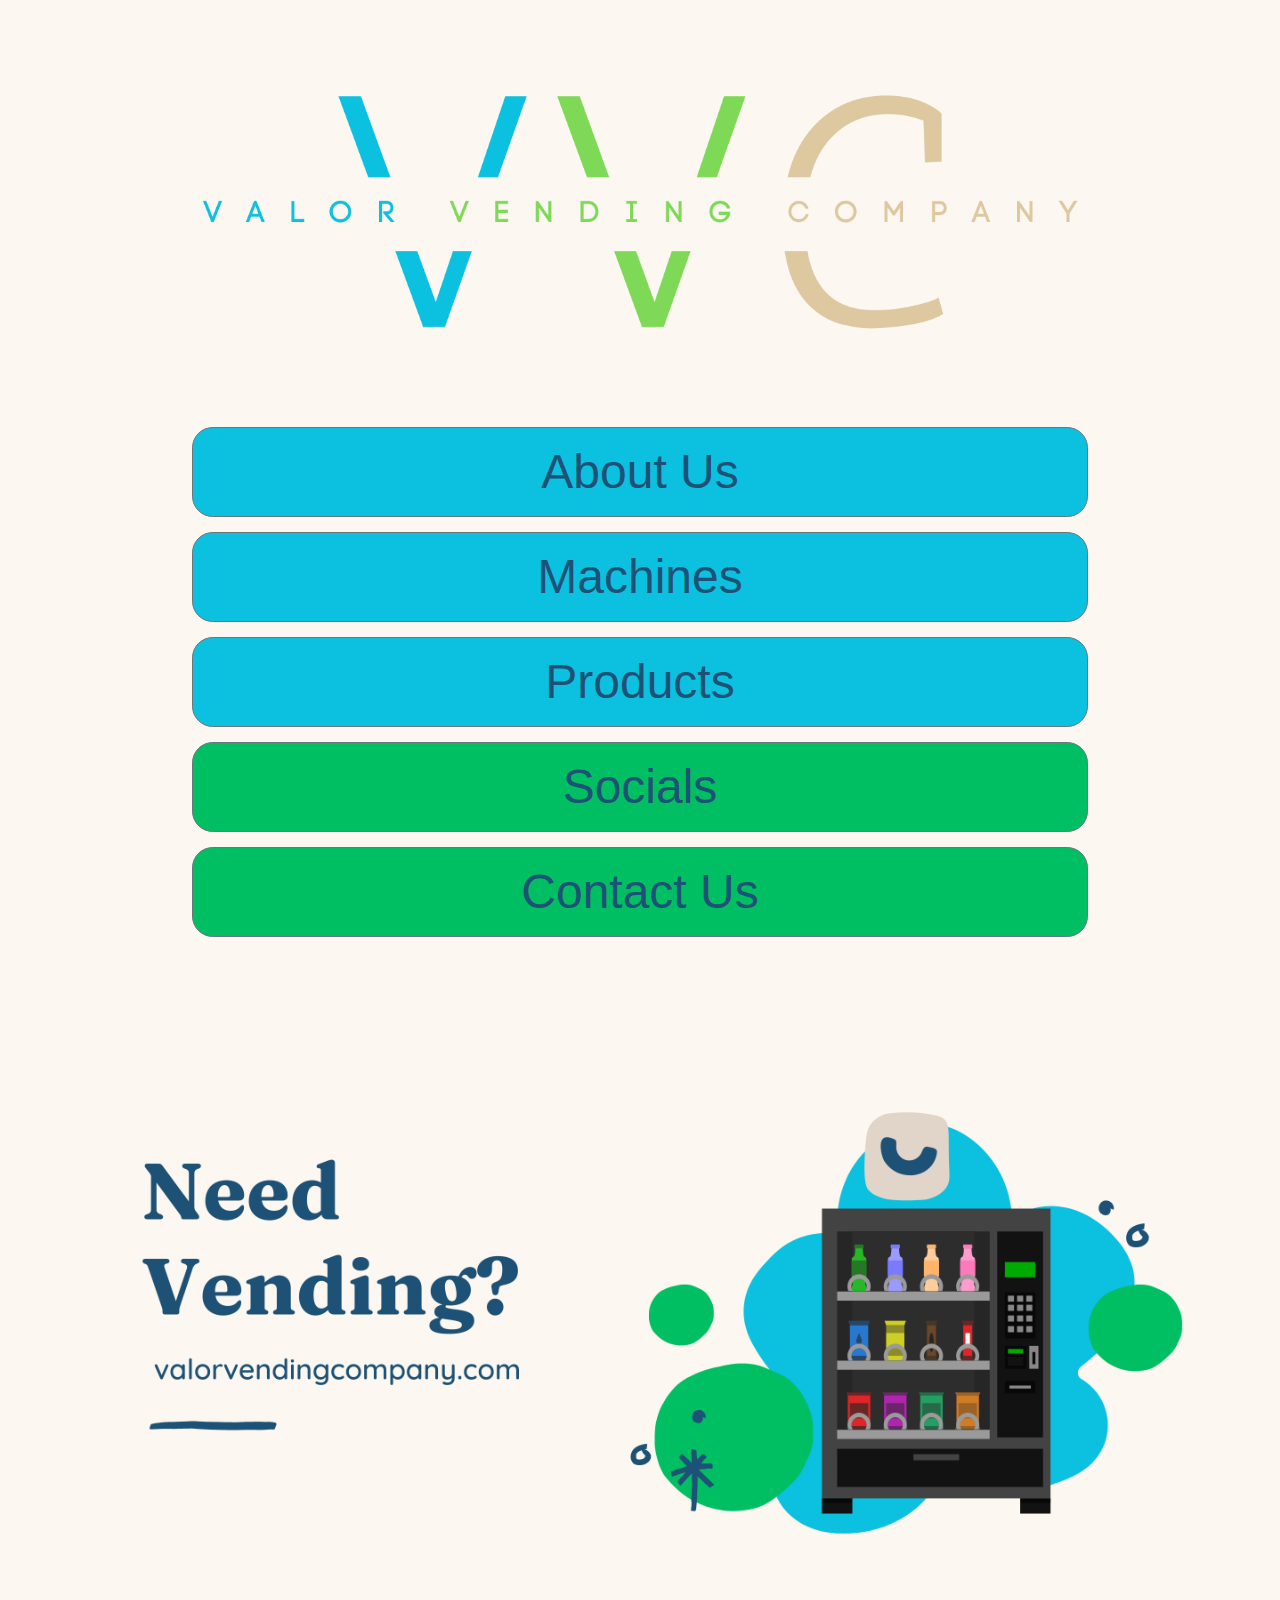
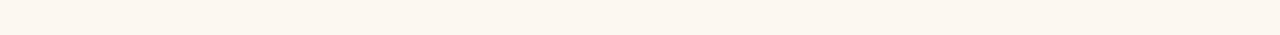
<file: index.html>
<!DOCTYPE html>
<html lang="en">
<head>
	<link href="https://stackpath.bootstrapcdn.com/bootstrap/4.3.1/css/bootstrap.min.css" rel="stylesheet" integrity="sha384-ggOyR0iXCbMQv3Xipma34MD+dH/1fQ784/j6cY/iJTQUOhcWr7x9JvoRxT2MZw1T" crossorigin="anonymous">
	<link rel="icon" type="image/x-icon" href="/images/icon.png">
	<link rel="stylesheet" href="/style.css">
</head>
<body>
	<div class="">
		<img class="logo" src="/images/logo.png">
	</div>
	<div class="">
		<a 	class="btn btn-secondary btn-lg about-us"
			href="/about-us"
			role="button">About Us</a>
	</div>
	<div class="">
		<a 	class="btn btn-secondary btn-lg machines"
			href="/machines"
			role="button">Machines</a>
	</div>
	<div class="">
		<a 	class="btn btn-secondary btn-lg products"
			href="/products"
			role="button">Products</a>
	</div>
	<div class="">
		<a 	class="btn btn-secondary btn-lg socials"
			href="/socials"
			role="button">Socials</a>
	</div>
	<div class="">
		<a 	class="btn btn-secondary btn-lg contact-us"
			href="/contact-us"
			role="button">Contact Us</a>
	</div>
	<div class="">
		<img class="need-vending-image" src="/images/needVending.png">
	</div>
</body>
</html>
</file>
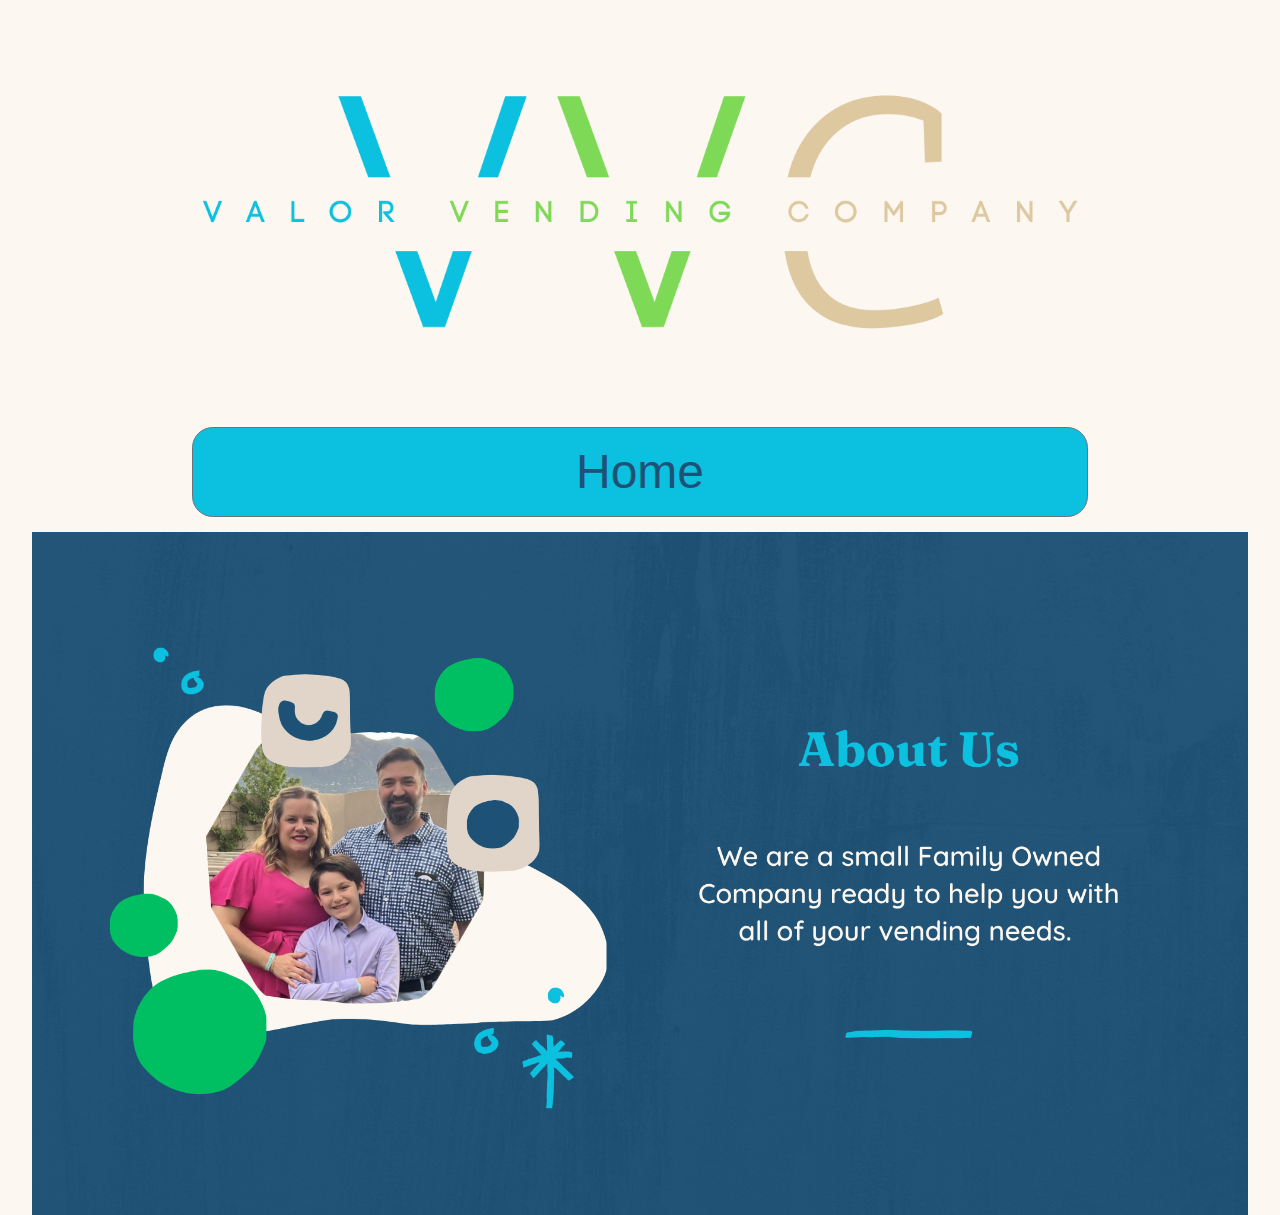
<file: about-us/index.html>
<!DOCTYPE html>
<html lang="en">
<head>
	<link href="https://stackpath.bootstrapcdn.com/bootstrap/4.3.1/css/bootstrap.min.css" rel="stylesheet" integrity="sha384-ggOyR0iXCbMQv3Xipma34MD+dH/1fQ784/j6cY/iJTQUOhcWr7x9JvoRxT2MZw1T" crossorigin="anonymous">
	<link rel="icon" type="image/x-icon" href="/images/icon.png">
	<link rel="stylesheet" href="/style.css">
</head>
<body>
	<div class="">
		<a href="/">
			<img class="logo" src="/images/logo.png">
		</a>
	</div>
	<div class="">
		<a 	class="btn btn-secondary btn-lg home"
			href="/"
			role="button">Home</a>
	</div>
	<div class="">
		<img class="about-us-image" src="/images/about-us.png">
	</div>
</body>
</html>
</file>
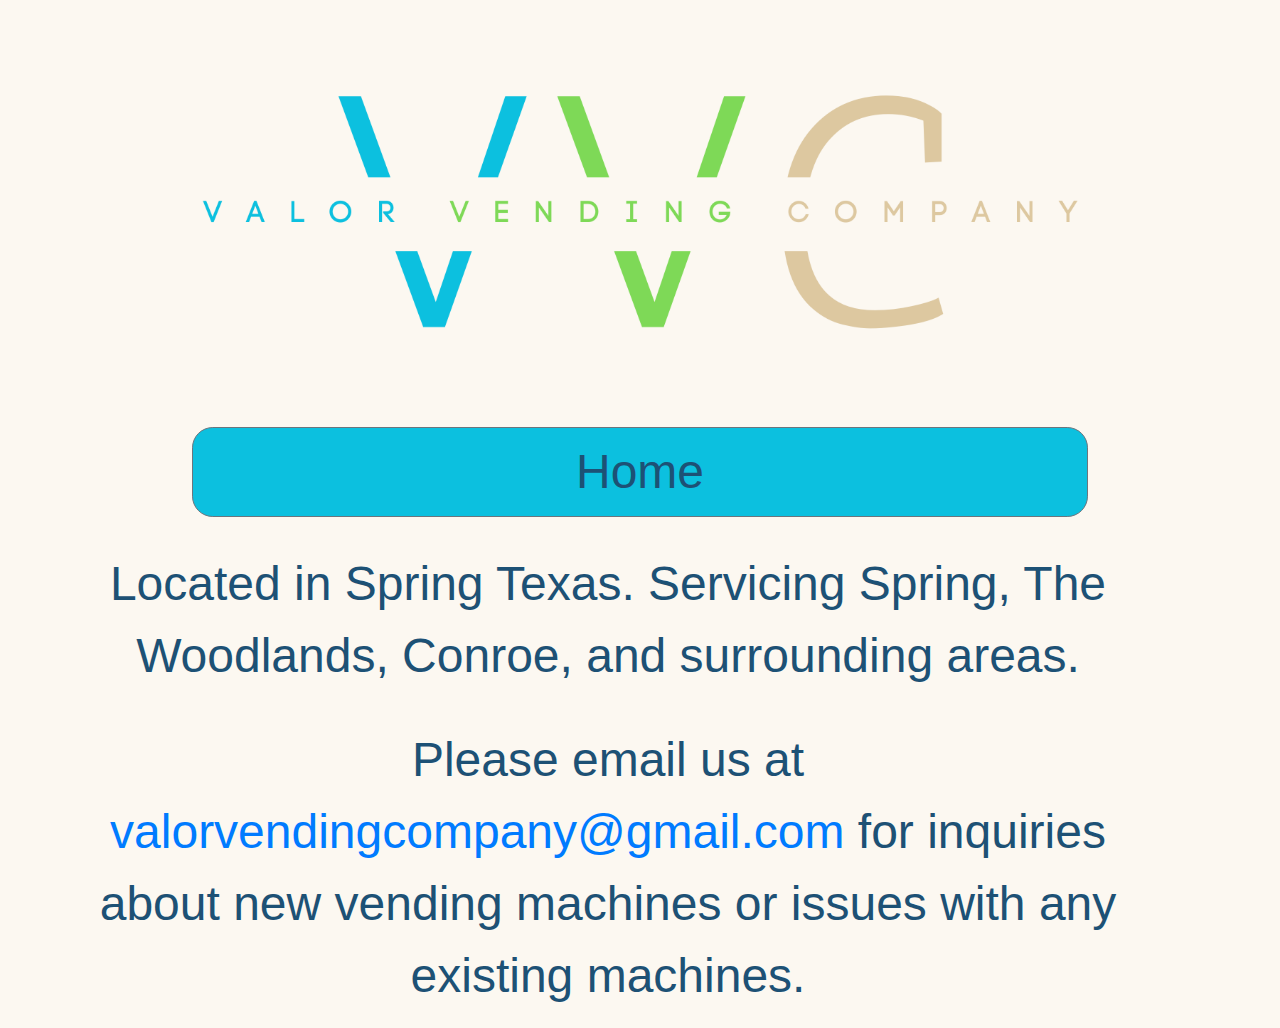
<file: contact-us/index.html>
<!DOCTYPE html>
<html lang="en">
<head>
	<link href="https://stackpath.bootstrapcdn.com/bootstrap/4.3.1/css/bootstrap.min.css" rel="stylesheet" integrity="sha384-ggOyR0iXCbMQv3Xipma34MD+dH/1fQ784/j6cY/iJTQUOhcWr7x9JvoRxT2MZw1T" crossorigin="anonymous">
	<link rel="icon" type="image/x-icon" href="/images/icon.png">
	<link rel="stylesheet" href="/style.css">
</head>
<body>
	<div class="">
		<a href="/">
			<img class="logo" src="/images/logo.png">
		</a>
	</div>
	<div class="">
		<a 	class="btn btn-secondary btn-lg home"
			href="/"
			role="button">Home</a>
	</div>
	<div class="">
		<p class="text-column">
		Located in Spring Texas.  Servicing Spring, The Woodlands, Conroe, and surrounding areas.
		</p>
	</div>
	<div class="">
		<p class="text-column">
		Please email us at <a href="mailto:valorvendingcompany@gmail.com">valorvendingcompany@gmail.com</a> for inquiries about new vending machines or issues with any existing machines.
		</p>
	</div>
</body>
</html>
</file>
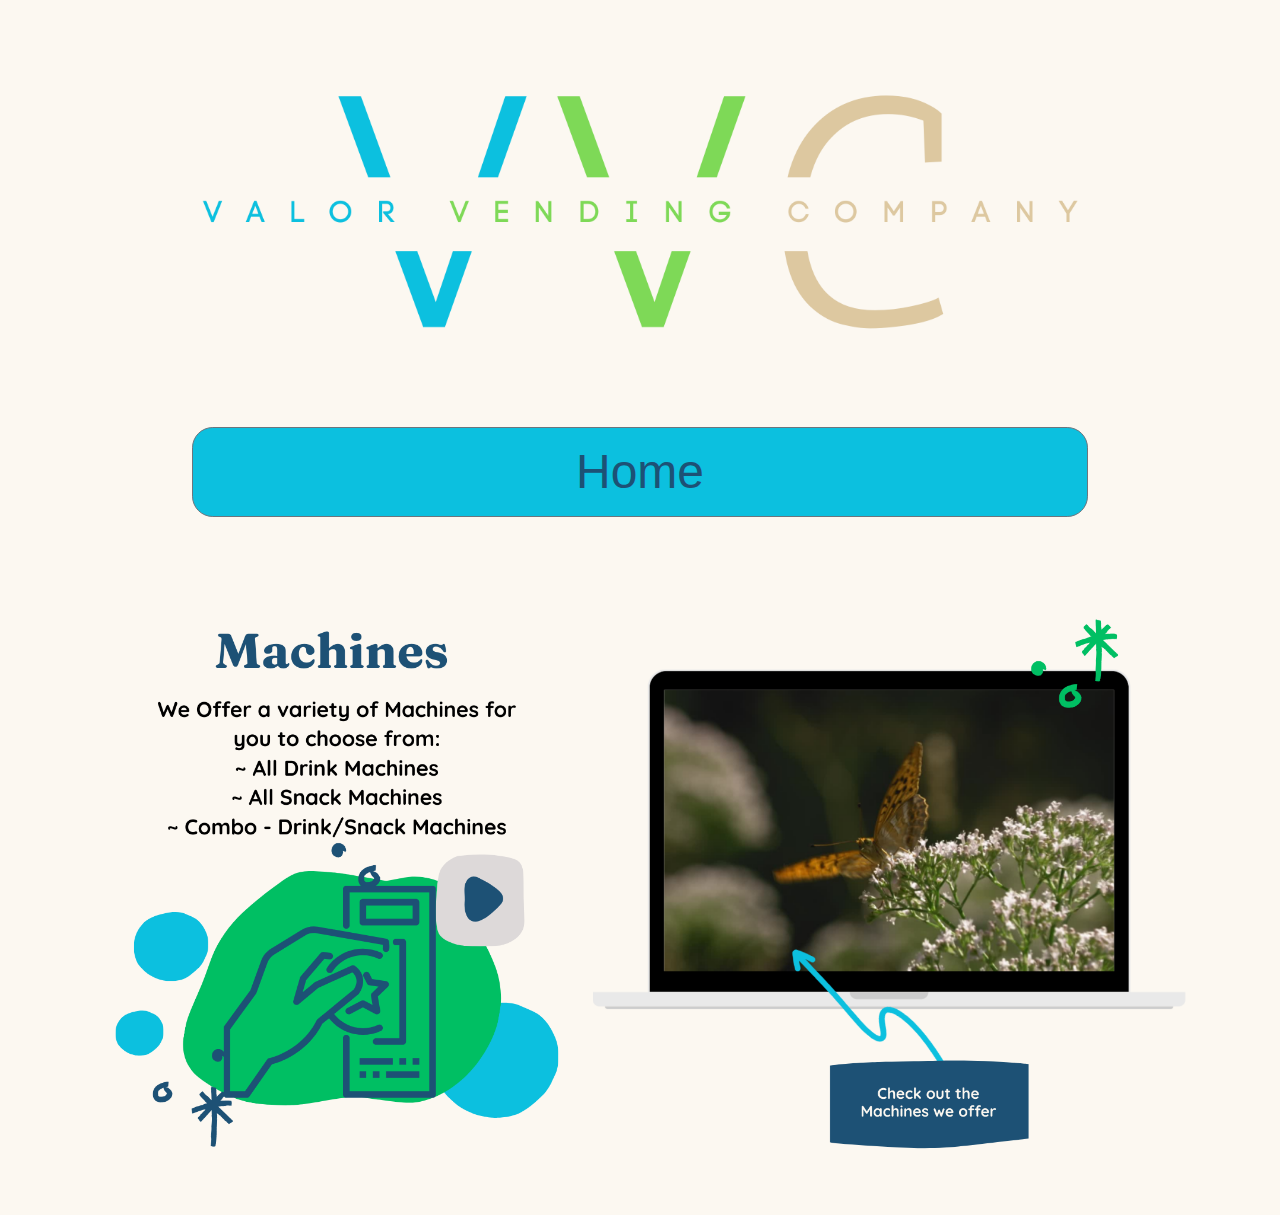
<file: machines/index.html>
<!DOCTYPE html>
<html lang="en">
<head>
	<link href="https://stackpath.bootstrapcdn.com/bootstrap/4.3.1/css/bootstrap.min.css" rel="stylesheet" integrity="sha384-ggOyR0iXCbMQv3Xipma34MD+dH/1fQ784/j6cY/iJTQUOhcWr7x9JvoRxT2MZw1T" crossorigin="anonymous">
	<link rel="icon" type="image/x-icon" href="/images/icon.png">
	<link rel="stylesheet" href="/style.css">
</head>
<body>
	<div class="">
		<a href="/">
			<img class="logo" src="/images/logo.png">
		</a>
	</div>
	<div class="">
		<a 	class="btn btn-secondary btn-lg home"
			href="/"
			role="button">Home</a>
	</div>
	<div class="">
		<img class="machines-image" src="/images/machines.png">
	</div>
</body>
</html>
</file>
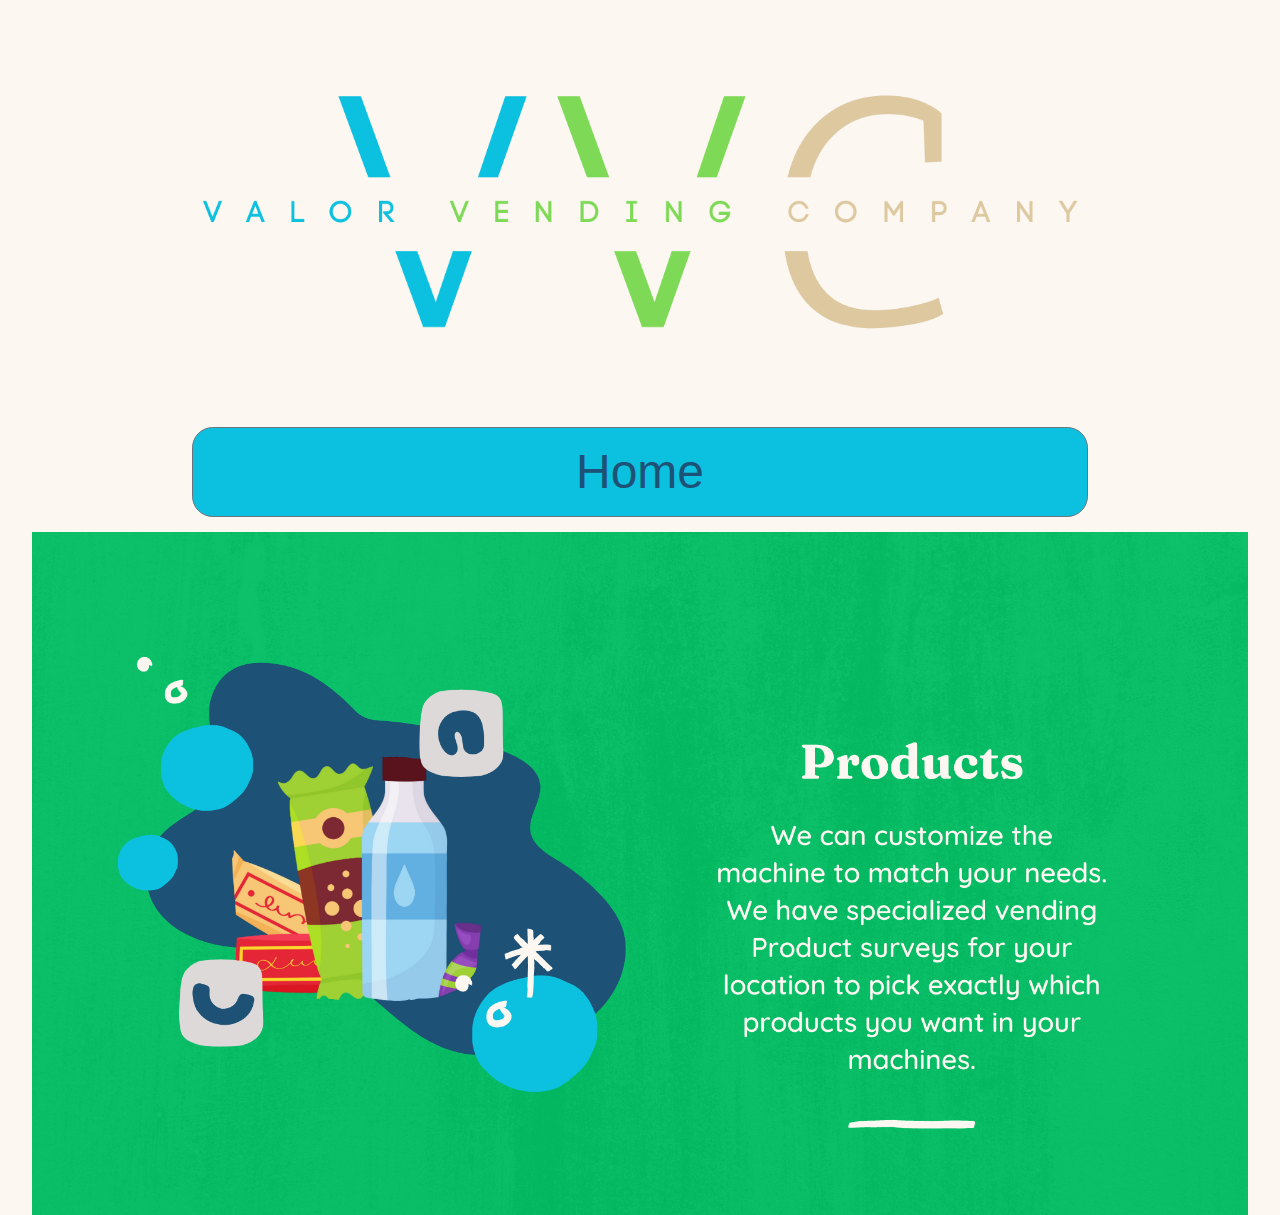
<file: products/index.html>
<!DOCTYPE html>
<html lang="en">
<head>
	<link href="https://stackpath.bootstrapcdn.com/bootstrap/4.3.1/css/bootstrap.min.css" rel="stylesheet" integrity="sha384-ggOyR0iXCbMQv3Xipma34MD+dH/1fQ784/j6cY/iJTQUOhcWr7x9JvoRxT2MZw1T" crossorigin="anonymous">
	<link rel="icon" type="image/x-icon" href="/images/icon.png">
	<link rel="stylesheet" href="/style.css">
</head>
<body>
	<div class="">
		<a href="/">
			<img class="logo" src="/images/logo.png">
		</a>
	</div>
	<div class="">
		<a 	class="btn btn-secondary btn-lg home"
			href="/"
			role="button">Home</a>
	</div>
	<div class="">
		<img class="products-image" src="/images/products.png">
	</div>
</body>
</html>
</file>
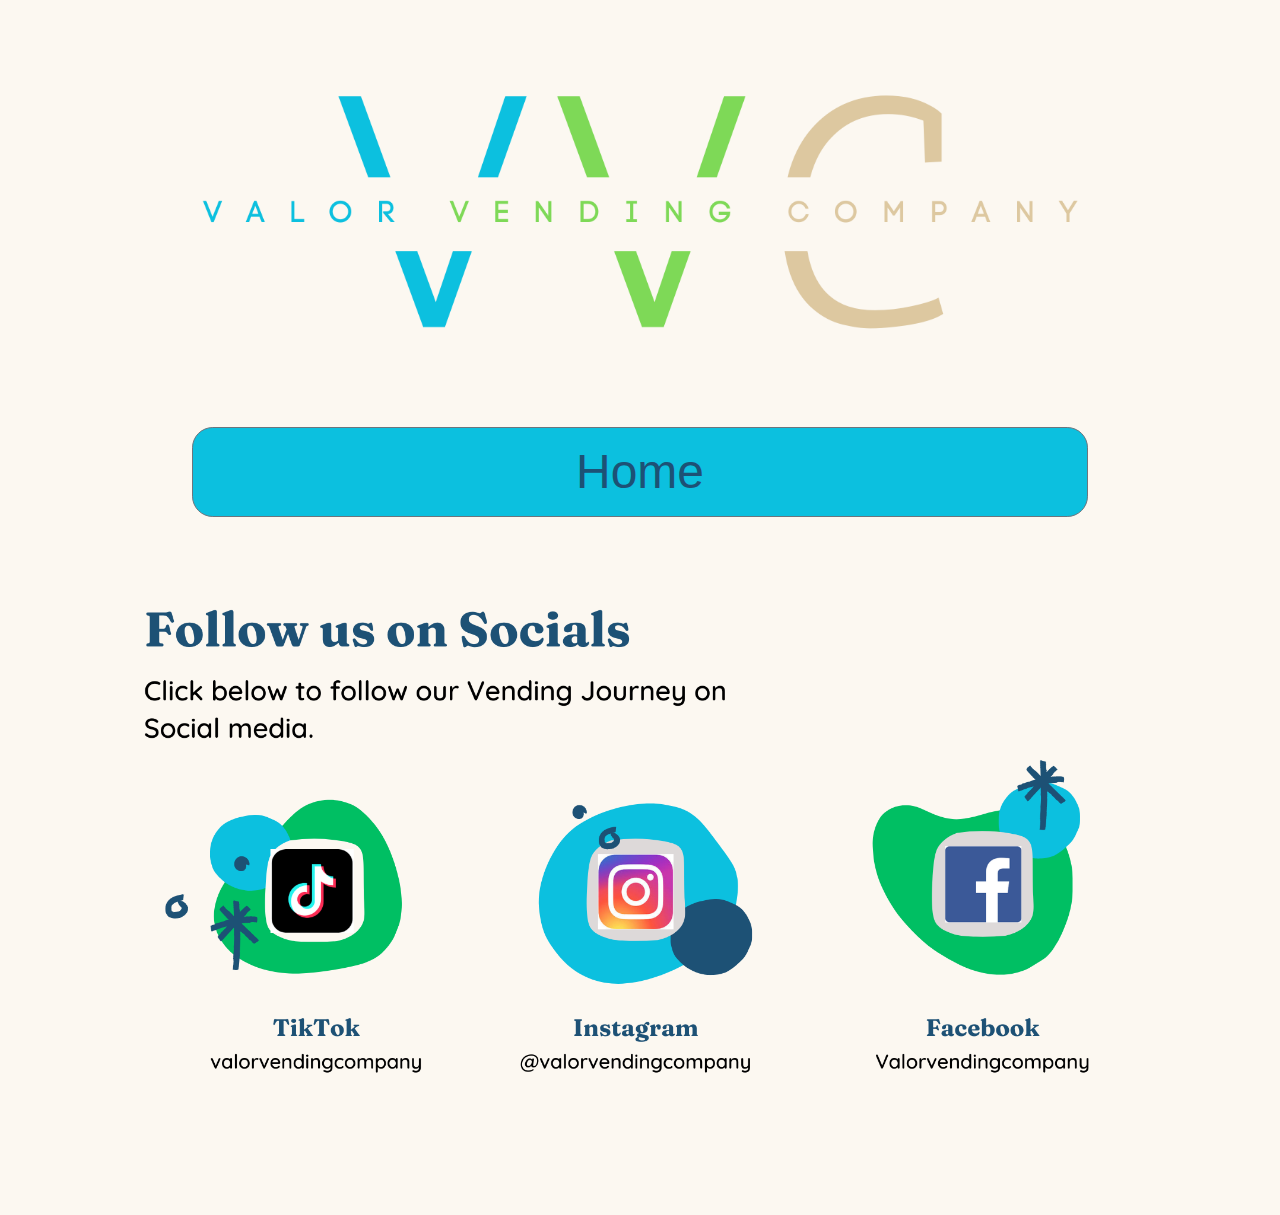
<file: socials/index.html>
<!DOCTYPE html>
<html lang="en">
<head>
	<link href="https://stackpath.bootstrapcdn.com/bootstrap/4.3.1/css/bootstrap.min.css" rel="stylesheet" integrity="sha384-ggOyR0iXCbMQv3Xipma34MD+dH/1fQ784/j6cY/iJTQUOhcWr7x9JvoRxT2MZw1T" crossorigin="anonymous">
	<link rel="icon" type="image/x-icon" href="/images/icon.png">
	<link rel="stylesheet" href="/style.css">
</head>
<body>
	<div class="">
		<a href="/">
			<img class="logo" src="/images/logo.png">
		</a>
	</div>
	<div class="">
		<a 	class="btn btn-secondary btn-lg home"
			href="/"
			role="button">Home</a>
	</div>
	<div class="">
		<img class="socials-image" src="/images/socials.png">
	</div>
</body>
</html>
</file>
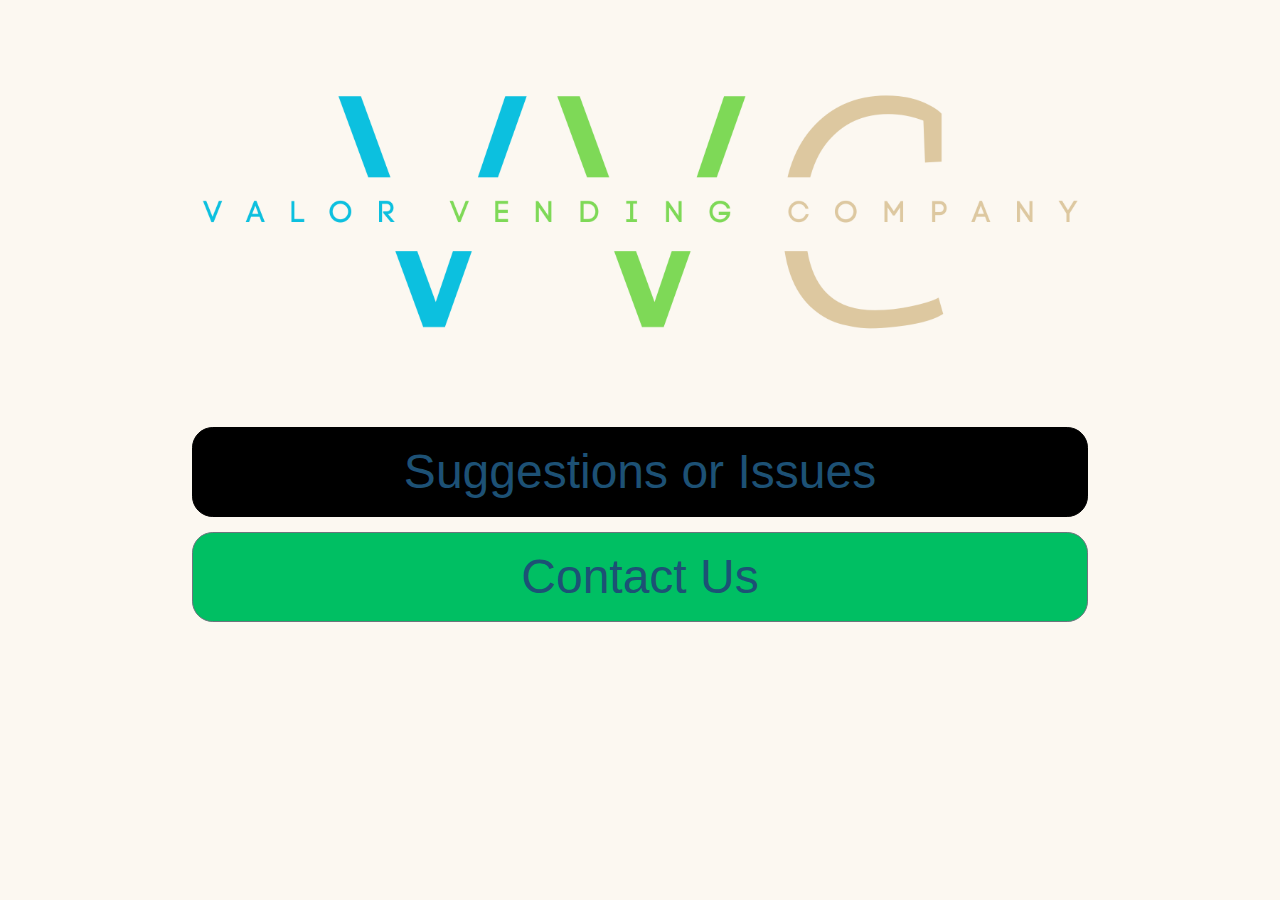
<file: torres-jiu-jitsu/index.html>
<!DOCTYPE html>
<html lang="en">
<head>
	<link href="https://stackpath.bootstrapcdn.com/bootstrap/4.3.1/css/bootstrap.min.css" rel="stylesheet" integrity="sha384-ggOyR0iXCbMQv3Xipma34MD+dH/1fQ784/j6cY/iJTQUOhcWr7x9JvoRxT2MZw1T" crossorigin="anonymous">
	<link rel="icon" type="image/x-icon" href="/images/icon.png">
	<link rel="stylesheet" href="/style.css">
</head>
<body>
	<div class="">
		<a href="/">
			<img class="logo" src="/images/logo.png">
		</a>
	</div>
	<div class="">
		<a 	class="btn btn-secondary btn-lg torres-link"
			href="https://forms.gle/RocAgKoRy2yUScMN6"
			target="_blank"
			role="button">Suggestions or Issues</a>
	</div>
	<div class="">
		<a 	class="btn btn-secondary btn-lg contact-us"
			href="/contact-us"
			role="button">Contact Us</a>
	</div>
</body>
</html>
</file>
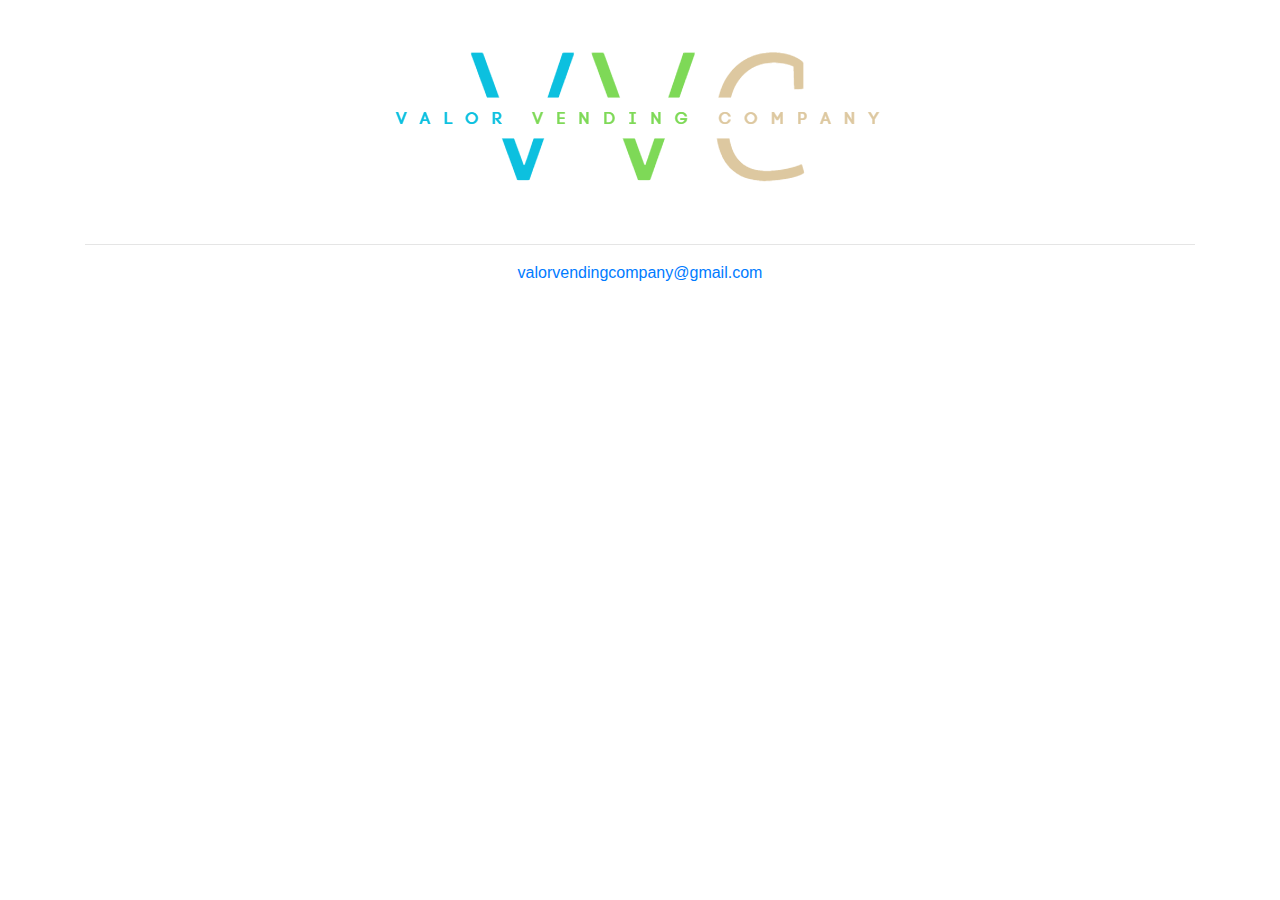
<file: contact-us.html>
<!DOCTYPE html>
<html lang="en">
<head>
	<link href="https://stackpath.bootstrapcdn.com/bootstrap/4.3.1/css/bootstrap.min.css" rel="stylesheet" integrity="sha384-ggOyR0iXCbMQv3Xipma34MD+dH/1fQ784/j6cY/iJTQUOhcWr7x9JvoRxT2MZw1T" crossorigin="anonymous">
	<link rel="icon" type="image/x-icon" href="icon.png">
</head>
<style>
body {
	align-self: center;
	text-align: center;
}
.logo {
	max-width: 80%;
	max-height: 60%;
}
.btn {
	border-radius: 1.3rem;
  	width: 70%;
	font-size: 50px;
	margin-bottom: 15px;
}
.torres-link {
	background-color: #000000;
	border-color: #000000;
}
</style>
<body>
	<div class="container">
		<a href="index.html">
			<img class="logo" src="logo.png">
		</a>
		<hr>
	</div>
	<div class="">
		<a 	class=""
			href="mailto:valorvendingcompany@gmail.com"
			>valorvendingcompany@gmail.com</a>
	</div>
</body>
</html>
</file>
<file: style.css>
body {
	align-self: center;
	text-align: center;
	font-size: 3rem;
	background-color: #fcf8f1;
	color: #1d5175;
}
.logo {
	max-width: 100%;
	object-fit: contain;
}
.need-vending-image {
	max-width: 95%;
	object-fit: contain;
}
.socials-image {
	max-width: 95%;
	object-fit: contain;
}
.products-image {
	max-width: 95%;
	object-fit: contain;
}
.machines-image {
	max-width: 95%;
	object-fit: contain;
}
.about-us-image {
	max-width: 95%;
	object-fit: contain;
}
.btn {
	border-radius: 1.3rem;
  	width: 70%;
	margin-bottom: 15px;
	font-size: 3rem;
	color: #1d5175;
}
.about-us {
	background-color: #0cc0df;
}
.machines {
	background-color: #0cc0df;
}
.products {
	background-color: #0cc0df;
}
.home {
	background-color: #0cc0df;
}
.socials {
	background-color: #00bf63;
}
.contact-us {
	background-color: #00bf63;
}
.btn:hover{
	background-color: #ddc8a0;
}
.torres-link {
	background-color: #000000;
	border-color: #000000;
}
.text-column {
	max-width: 95%;
	padding-top: 1rem;
	padding-left: 3rem;
	padding-right: 3rem;
}
</file>
